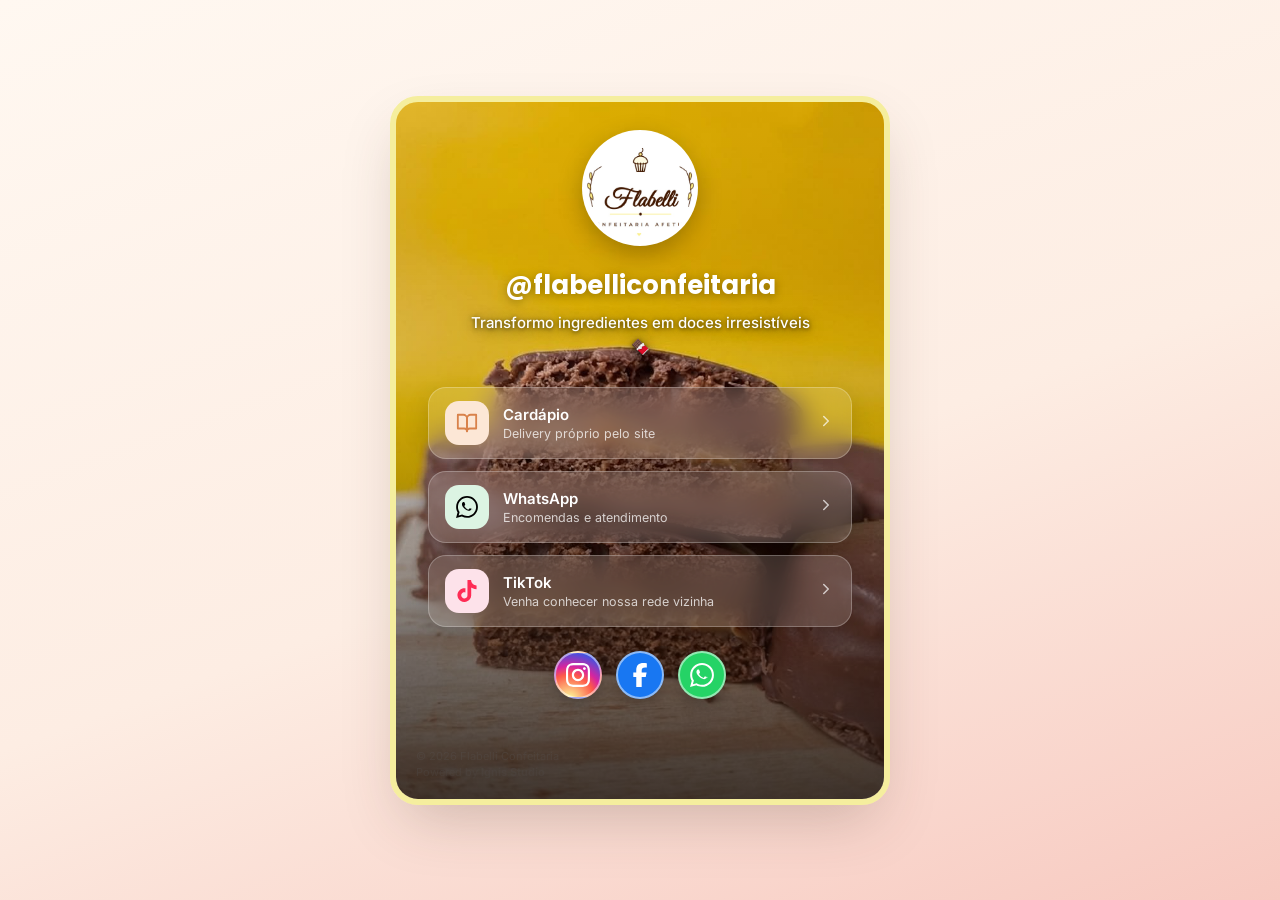
<file: index.html>
<!DOCTYPE html>
<html lang="pt-BR">
<head>
  <meta charset="UTF-8">
  <meta name="viewport" content="width=device-width, initial-scale=1.0">
  <meta name="theme-color" content="#EFA88A">
  <meta name="description" content="Cartão de visitas digital - Flabelli">
  <title>Flabelli | Cartão de Visitas Digital</title>

  <link rel="preconnect" href="https://fonts.googleapis.com">
  <link rel="preconnect" href="https://fonts.gstatic.com" crossorigin>
  <link href="https://fonts.googleapis.com/css2?family=Poppins:wght@600;700&family=Inter:wght@400;500;600&display=swap" rel="stylesheet">

  <link rel="stylesheet" href="style.css">
</head>
<body>

  <div class="cartao">

    <!-- LOGO: troque o conteúdo do <img> pela logo da marca -->
    <div class="logo">
      <img src="img/logoteste.jpeg" alt="Logo">
    </div>

    <div class="conteudo">

      <!-- NOME DA MARCA -->
      <h1 class="nome">@flabelliconfeitaria</h1>

      <!-- LEGENDA -->
      <p class="legenda">Transformo ingredientes em doces irresistíveis 🍫</p>

      <!-- LINKS -->
      <div class="links">
        <a class="link cardapio" href="cardapio.html">
          <span class="link-icone">
            <svg viewBox="0 0 24 24" fill="none" stroke="currentColor" stroke-width="2" stroke-linecap="round" stroke-linejoin="round"><path d="M2 3h6a4 4 0 0 1 4 4v14a3 3 0 0 0-3-3H2z"/><path d="M22 3h-6a4 4 0 0 0-4 4v14a3 3 0 0 1 3-3h7z"/></svg>
          </span>
          <span class="link-texto">
            <span class="link-titulo">Cardápio</span>
            <span class="link-subtitulo">Delivery próprio pelo site</span>
          </span>
          <span class="link-seta">
            <svg viewBox="0 0 24 24" fill="none" stroke="currentColor" stroke-width="2" stroke-linecap="round" stroke-linejoin="round"><path d="m9 18 6-6-6-6"/></svg>
          </span>
        </a>

        <a class="link whatsapp" href="https://wa.me/5513997550024?text=Ol%C3%A1!%20Gostaria%20de%20receber%20mais%20informa%C3%A7%C3%B5es%20sobre%20encomendas" target="_blank" rel="noopener noreferrer">
          <span class="link-icone">
            <svg viewBox="0 0 24 24"><path d="M.057 24l1.687-6.163c-1.041-1.804-1.588-3.849-1.587-5.946.003-6.556 5.338-11.891 11.893-11.891 3.181.001 6.167 1.24 8.413 3.488 2.245 2.248 3.481 5.236 3.48 8.414-.003 6.557-5.338 11.892-11.893 11.892-1.99-.001-3.951-.5-5.688-1.448l-6.305 1.654zm6.597-3.807c1.676.995 3.276 1.591 5.392 1.592 5.448 0 9.886-4.434 9.889-9.885.002-5.462-4.415-9.89-9.881-9.892-5.452 0-9.887 4.434-9.889 9.884-.001 2.225.651 3.891 1.746 5.634l-.999 3.648 3.742-.981zm11.387-5.464c-.074-.124-.272-.198-.57-.347-.297-.149-1.758-.868-2.031-.967-.272-.099-.47-.149-.669.149-.198.297-.768.967-.941 1.165-.173.198-.347.223-.644.074-.297-.149-1.255-.462-2.39-1.475-.883-.788-1.48-1.761-1.653-2.059-.173-.297-.018-.458.129-.606.149-.149.297-.396.446-.595.149-.198.198-.347.297-.595.099-.249 0-.448-.05-.595-.05-.149-.594-1.43-.81-1.957-.21-.51-.43-.443-.59-.452-.149-.005-.32-.005-.49-.005-.17 0-.446.05-.683.297-.236.247-.93.91-.93 2.212 0 1.302.928 2.557 1.057 2.752.13.198 1.798 2.73 4.354 3.736 2.557 1.005 2.557.671 3.011.633.456-.04 1.532-.629 1.748-1.235.218-.609.218-1.13.151-1.254z"/></svg>
          </span>
          <span class="link-texto">
            <span class="link-titulo">WhatsApp</span>
            <span class="link-subtitulo">Encomendas e atendimento</span>
          </span>
          <span class="link-seta">
            <svg viewBox="0 0 24 24" fill="none" stroke="currentColor" stroke-width="2" stroke-linecap="round" stroke-linejoin="round"><path d="m9 18 6-6-6-6"/></svg>
          </span>
        </a>

        <a class="link tiktok" href="https://www.tiktok.com/@flabelli.confeita" target="_blank" rel="noopener noreferrer">
          <span class="link-icone">
            <svg viewBox="0 0 24 24" fill="currentColor"><path d="M12.525.02c1.31-.02 2.61-.01 3.91-.02.08 1.53.63 3.09 1.75 4.17 1.12 1.11 2.7 1.62 4.24 1.79v4.03c-1.44-.05-2.89-.35-4.2-.97-.57-.26-1.1-.59-1.62-.93-.01 2.92.01 5.84-.02 8.75-.08 1.4-.54 2.79-1.35 3.94-1.31 1.92-3.58 3.17-5.91 3.21-1.43.08-2.86-.31-4.08-1.03-2.02-1.19-3.44-3.37-3.65-5.71-.02-.5-.03-1-.01-1.49.18-1.9 1.12-3.72 2.58-4.96 1.66-1.44 3.98-2.13 6.15-1.72.02 1.48-.04 2.96-.04 4.44-.99-.32-2.15-.23-3.02.37-.63.41-1.11 1.04-1.36 1.75-.21.51-.15 1.07-.14 1.61.24 1.64 1.82 3.02 3.5 2.87 1.12-.01 2.19-.66 2.77-1.61.19-.33.4-.67.41-1.06.1-1.79.06-3.57.07-5.36.01-4.03-.01-8.05.02-12.07z"/></svg>
          </span>
          <span class="link-texto">
            <span class="link-titulo">TikTok</span>
            <span class="link-subtitulo">Venha conhecer nossa rede vizinha</span>
          </span>
          <span class="link-seta">
            <svg viewBox="0 0 24 24" fill="none" stroke="currentColor" stroke-width="2" stroke-linecap="round" stroke-linejoin="round"><path d="m9 18 6-6-6-6"/></svg>
          </span>
        </a>
      </div>

      <!-- REDES SOCIAIS -->
      <div class="redes">
        <a class="instagram" href="https://www.instagram.com/flabelliconfeitaria/" target="_blank" rel="noopener noreferrer" aria-label="Instagram">
          <svg viewBox="0 0 24 24"><path d="M12 0C8.74 0 8.333.015 7.053.072 5.775.132 4.905.333 4.14.63c-.789.306-1.459.717-2.126 1.384S.935 3.35.63 4.14C.333 4.905.131 5.775.072 7.053.012 8.333 0 8.74 0 12s.015 3.667.072 4.947c.06 1.277.261 2.148.558 2.913.306.788.717 1.459 1.384 2.126.667.666 1.336 1.079 2.126 1.384.766.296 1.636.499 2.913.558C8.333 23.988 8.74 24 12 24s3.667-.015 4.947-.072c1.277-.06 2.148-.262 2.913-.558.788-.306 1.459-.718 2.126-1.384.666-.667 1.079-1.335 1.384-2.126.296-.765.499-1.636.558-2.913.06-1.28.072-1.687.072-4.947s-.015-3.667-.072-4.947c-.06-1.277-.262-2.149-.558-2.913-.306-.789-.718-1.459-1.384-2.126C21.319 1.347 20.651.935 19.86.63c-.765-.297-1.636-.499-2.913-.558C15.667.012 15.26 0 12 0zm0 2.16c3.203 0 3.585.016 4.85.071 1.17.055 1.805.249 2.227.415.562.217.96.477 1.382.896.419.42.679.819.896 1.381.164.422.36 1.057.413 2.227.057 1.266.07 1.646.07 4.85s-.015 3.585-.074 4.85c-.061 1.17-.256 1.805-.421 2.227-.224.562-.479.96-.899 1.382-.419.419-.824.679-1.38.896-.42.164-1.065.36-2.235.413-1.274.057-1.649.07-4.859.07-3.211 0-3.586-.015-4.859-.074-1.171-.061-1.816-.256-2.236-.421-.569-.224-.96-.479-1.379-.899-.421-.419-.69-.824-.9-1.38-.165-.42-.359-1.065-.42-2.235-.045-1.26-.061-1.649-.061-4.844 0-3.196.016-3.586.061-4.861.061-1.17.255-1.814.42-2.234.21-.57.479-.96.9-1.381.418-.419.81-.689 1.379-.898.42-.166 1.051-.361 2.221-.421 1.275-.045 1.65-.06 4.859-.06l.045.03zm0 3.678c-3.405 0-6.162 2.76-6.162 6.162 0 3.405 2.76 6.162 6.162 6.162 3.405 0 6.162-2.76 6.162-6.162 0-3.405-2.76-6.162-6.162-6.162zM12 16c-2.21 0-4-1.79-4-4s1.79-4 4-4 4 1.79 4 4-1.79 4-4 4zm7.846-10.405c0 .795-.646 1.44-1.44 1.44-.795 0-1.44-.646-1.44-1.44 0-.794.646-1.439 1.44-1.439.793-.001 1.44.645 1.44 1.439z"/></svg>
        </a>
        <a class="facebook" href="https://www.facebook.com/people/Flabelli-Confeitaria/61591536864643/" target="_blank" rel="noopener noreferrer" aria-label="Facebook">
          <svg viewBox="0 0 320 512" fill="currentColor"><path d="M80 299.3V512H196V299.3h86.5l18-97.8H196V166.9c0-51.7 20.3-71.5 72.7-71.5c16.3 0 29.4 .4 37 1.2V7.9C291.4 4 256.4 0 236.2 0C129.3 0 80 50.5 80 159.4v42.1H17v97.8H80z"/></svg>
        </a>
        <a class="whatsapp" href="https://wa.me/5513997550024?text=Ol%C3%A1!%20Gostaria%20de%20receber%20mais%20informa%C3%A7%C3%B5es%20sobre%20encomendas" target="_blank" rel="noopener noreferrer" aria-label="WhatsApp">
          <svg viewBox="0 0 24 24"><path d="M.057 24l1.687-6.163c-1.041-1.804-1.588-3.849-1.587-5.946.003-6.556 5.338-11.891 11.893-11.891 3.181.001 6.167 1.24 8.413 3.488 2.245 2.248 3.481 5.236 3.48 8.414-.003 6.557-5.338 11.892-11.893 11.892-1.99-.001-3.951-.5-5.688-1.448l-6.305 1.654zm6.597-3.807c1.676.995 3.276 1.591 5.392 1.592 5.448 0 9.886-4.434 9.889-9.885.002-5.462-4.415-9.89-9.881-9.892-5.452 0-9.887 4.434-9.889 9.884-.001 2.225.651 3.891 1.746 5.634l-.999 3.648 3.742-.981zm11.387-5.464c-.074-.124-.272-.198-.57-.347-.297-.149-1.758-.868-2.031-.967-.272-.099-.47-.149-.669.149-.198.297-.768.967-.941 1.165-.173.198-.347.223-.644.074-.297-.149-1.255-.462-2.39-1.475-.883-.788-1.48-1.761-1.653-2.059-.173-.297-.018-.458.129-.606.149-.149.297-.396.446-.595.149-.198.198-.347.297-.595.099-.249 0-.448-.05-.595-.05-.149-.594-1.43-.81-1.957-.21-.51-.43-.443-.59-.452-.149-.005-.32-.005-.49-.005-.17 0-.446.05-.683.297-.236.247-.93.91-.93 2.212 0 1.302.928 2.557 1.057 2.752.13.198 1.798 2.73 4.354 3.736 2.557 1.005 2.557.671 3.011.633.456-.04 1.532-.629 1.748-1.235.218-.609.218-1.13.151-1.254z"/></svg>
        </a>
      </div>

    </div>

    <!-- DIREITOS AUTORAIS -->
    <div class="direitos">
      <p>© 2026 Flabelli Confeitaria</p>
      <p>Powered by <span class="direitos-studio">Ignis Studio</span></p>
    </div>

  </div>

  <script src="script.js"></script>
</body>
</html>
</file>
<file: style.css>
:root {
  --creme: #FFF8F1;
  --creme-2: #FDEDE3;
  --rosa: #F7C9C0;
  --terracota: #EFA88A;
  --terracota-forte: #E08A63;
  --dourado: #F4D58D;
  --texto: #4A3428;
  --texto-suave: #9C8576;
  --branco: #FFFFFF;
}

* {
  margin: 0;
  padding: 0;
  box-sizing: border-box;
  -webkit-tap-highlight-color: transparent;
}

html {
  scroll-behavior: smooth;
}

body {
  font-family: 'Inter', sans-serif;
  min-height: 100vh;
  display: flex;
  justify-content: center;
  align-items: center;
  background: linear-gradient(160deg, var(--creme) 0%, var(--creme-2) 55%, var(--rosa) 100%);
  padding: 24px;
  color: var(--texto);
  -webkit-font-smoothing: antialiased;
  -moz-osx-font-smoothing: grayscale;
  text-rendering: optimizeLegibility;
}

/* CARTÃO: a foto cobre o cartão inteiro */
.cartao {
  position: relative;
  width: 100%;
  max-width: 500px;
  min-height: 700px;
  border-radius: 28px;
  overflow: hidden;
  border: 6px solid #f5ee9e;
  box-shadow: 0 25px 60px -15px rgba(74, 52, 40, 0.25);
  display: flex;
  flex-direction: column;
  background: url('img/paodmel1.jpg') 25% center / cover no-repeat;
}

/* CAMADA ESCURA: garante legibilidade do texto sobre a foto */
.cartao::before {
  content: '';
  position: absolute;
  inset: 0;
  z-index: 0;
  background: linear-gradient(180deg, rgba(20, 10, 5, 0.05) 0%, rgba(20, 10, 5, 0.15) 40%, rgba(20, 10, 5, 0.8) 100%);
}

/* LOGO / AVATAR */
.logo {
  width: 116px;
  height: 116px;
  border-radius: 50%;
  background: var(--branco);
  border: 4px solid rgba(255, 255, 255, 0.9);
  display: flex;
  align-items: center;
  justify-content: center;
  overflow: hidden;
  box-shadow: 0 8px 24px rgba(0, 0, 0, 0.25);
  position: relative;
  z-index: 1;
  margin: 28px auto 0;
}

.logo img {
  width: 100%;
  height: 100%;
  object-fit: cover;
  object-position: 54% center;
  transform: scale(1.3);
  transform-origin: center;
}

.logo span {
  font-size: 12px;
  font-weight: 600;
  letter-spacing: 0.04em;
  color: var(--texto-suave);
  text-align: center;
  padding: 0 8px;
  text-transform: uppercase;
}

/* CONTEÚDO */
.conteudo {
  position: relative;
  z-index: 1;
  flex: 1;
  padding: 20px 32px 36px;
  display: flex;
  flex-direction: column;
  align-items: center;
  justify-content: flex-end;
}

/* NOME / TÍTULO */
.nome {
  font-family: 'Poppins', sans-serif;
  font-size: 26px;
  font-weight: 700;
  color: var(--branco);
  text-align: center;
  margin-bottom: 6px;
  text-shadow: 0 2px 10px rgba(0, 0, 0, 0.35);
}

/* LEGENDA */
.legenda {
  font-size: 15px;
  font-weight: 500;
  line-height: 1.6;
  color: var(--branco);
  text-align: center;
  max-width: 340px;
  margin-bottom: 28px;
  text-shadow: 0 1px 4px rgba(0, 0, 0, 0.65), 0 2px 14px rgba(0, 0, 0, 0.55);
}

/* LINKS */
.links {
  width: 100%;
  display: flex;
  flex-direction: column;
  gap: 12px;
  margin-bottom: 24px;
}

.link {
  position: relative;
  overflow: hidden;
  display: flex;
  align-items: center;
  gap: 14px;
  width: 100%;
  padding: 13px 16px;
  border-radius: 18px;
  text-decoration: none;
  background: rgba(255, 255, 255, 0.14);
  backdrop-filter: blur(14px);
  -webkit-backdrop-filter: blur(14px);
  border: 1px solid rgba(255, 255, 255, 0.25);
  box-shadow: 0 8px 24px rgba(0, 0, 0, 0.15);
  transition: transform 0.2s ease, box-shadow 0.2s ease, background 0.2s ease;
}

.link:hover {
  transform: translateY(-3px);
  background: rgba(255, 255, 255, 0.26);
  box-shadow: 0 12px 28px rgba(0, 0, 0, 0.2);
}

.link-icone {
  flex-shrink: 0;
  width: 44px;
  height: 44px;
  border-radius: 14px;
  display: flex;
  align-items: center;
  justify-content: center;
}

.link-icone svg {
  width: 22px;
  height: 22px;
}

.link.cardapio .link-icone { background: #FCE7D6; color: #D9824B; }
.link.whatsapp .link-icone { background: #DCF4E3; color: #25A95B; }
.link.tiktok   .link-icone { background: #FDE2EA; color: #FE2C55; }

.link-texto {
  flex: 1;
  display: flex;
  flex-direction: column;
  gap: 2px;
  min-width: 0;
}

.link-titulo {
  font-size: 15px;
  font-weight: 600;
  color: var(--branco);
}

.link-subtitulo {
  font-size: 12.5px;
  color: rgba(255, 255, 255, 0.75);
  white-space: nowrap;
  overflow: hidden;
  text-overflow: ellipsis;
}

.link-seta {
  flex-shrink: 0;
  color: var(--branco);
  opacity: 0.7;
}

.link-seta svg {
  width: 18px;
  height: 18px;
}

/* REDES SOCIAIS */
.redes {
  display: flex;
  gap: 14px;
}

.redes a {
  position: relative;
  overflow: hidden;
  width: 48px;
  height: 48px;
  border-radius: 50%;
  display: flex;
  align-items: center;
  justify-content: center;
  color: var(--branco);
  border: 2px solid rgba(255, 255, 255, 0.5);
  box-shadow: 0 4px 14px rgba(0, 0, 0, 0.2);
  transition: transform 0.2s ease, box-shadow 0.2s ease, filter 0.2s ease;
}

.redes a:hover {
  transform: translateY(-3px) scale(1.05);
  box-shadow: 0 8px 22px rgba(74, 52, 40, 0.2);
  filter: brightness(1.06);
}

.redes a.instagram {
  background: radial-gradient(circle at 30% 107%, #fdf497 0%, #fdf497 5%, #fd5949 45%, #d6249f 60%, #285AEB 90%);
}

.redes a.whatsapp { background: #25D366; }
.redes a.facebook { background: #1877F2; }

.redes svg {
  width: 24px;
  height: 24px;
  fill: currentColor;
}

/* EFEITO RIPPLE (clique) */
.ripple {
  position: absolute;
  border-radius: 50%;
  background: rgba(255, 255, 255, 0.55);
  transform: scale(0);
  animation: ondear 0.6s ease-out;
  pointer-events: none;
}

@keyframes ondear {
  to {
    transform: scale(2.5);
    opacity: 0;
  }
}

/* ANIMAÇÃO DE ENTRADA */
.cartao {
  animation: surgir 0.6s ease both;
}

.conteudo > * {
  opacity: 0;
  animation: surgir 0.6s ease forwards;
}

.conteudo > *:nth-child(1) { animation-delay: 0.05s; }
.conteudo > *:nth-child(2) { animation-delay: 0.1s; }
.conteudo > *:nth-child(3) { animation-delay: 0.15s; }
.conteudo > *:nth-child(4) { animation-delay: 0.2s; }

@keyframes surgir {
  from { opacity: 0; transform: translateY(14px); }
  to   { opacity: 1; transform: translateY(0); }
}

/* DIREITOS AUTORAIS */
.direitos {
  padding: 14px 20px 20px;
  display: flex;
  flex-direction: column;
  gap: 2px;
}

.direitos p {
  font-size: 11px;
  color: rgba(255, 255, 255, 0.45);
}

.direitos-studio {
  font-weight: 700;
  color: rgba(255, 255, 255, 0.45);
}

/* TELAS PEQUENAS (celulares) */
@media (max-width: 380px) {
  body {
    padding: 12px;
  }

  .cartao {
    min-height: 560px;
  }

  .logo {
    width: 92px;
    height: 92px;
    margin-top: 20px;
  }

  .conteudo {
    padding: 16px 20px 24px;
  }

  .nome {
    font-size: 21px;
  }

  .legenda {
    font-size: 14px;
    margin-bottom: 22px;
  }

  .link {
    padding: 12px 14px;
    gap: 12px;
  }

  .link-icone {
    width: 40px;
    height: 40px;
  }

  .link-icone svg {
    width: 20px;
    height: 20px;
  }

  .link-titulo {
    font-size: 14.5px;
  }

  .link-subtitulo {
    font-size: 12px;
  }
}
</file>
